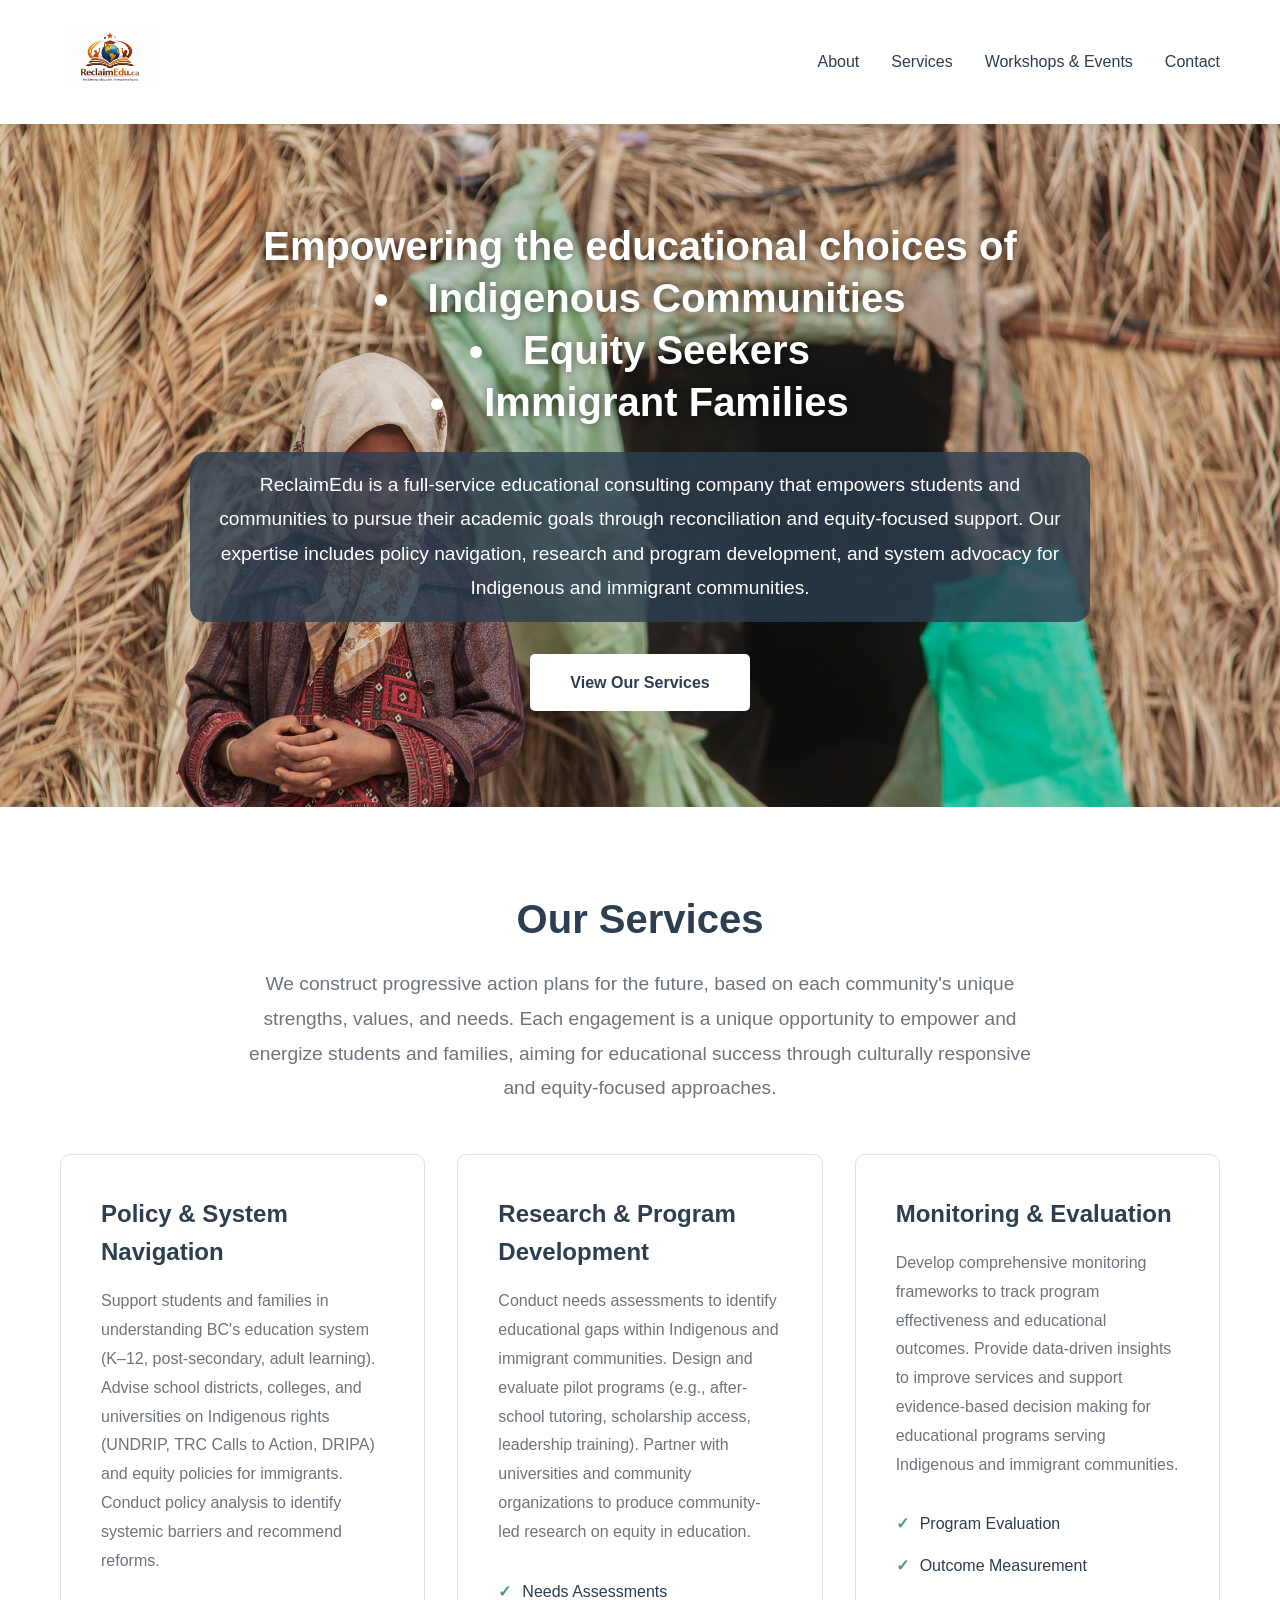
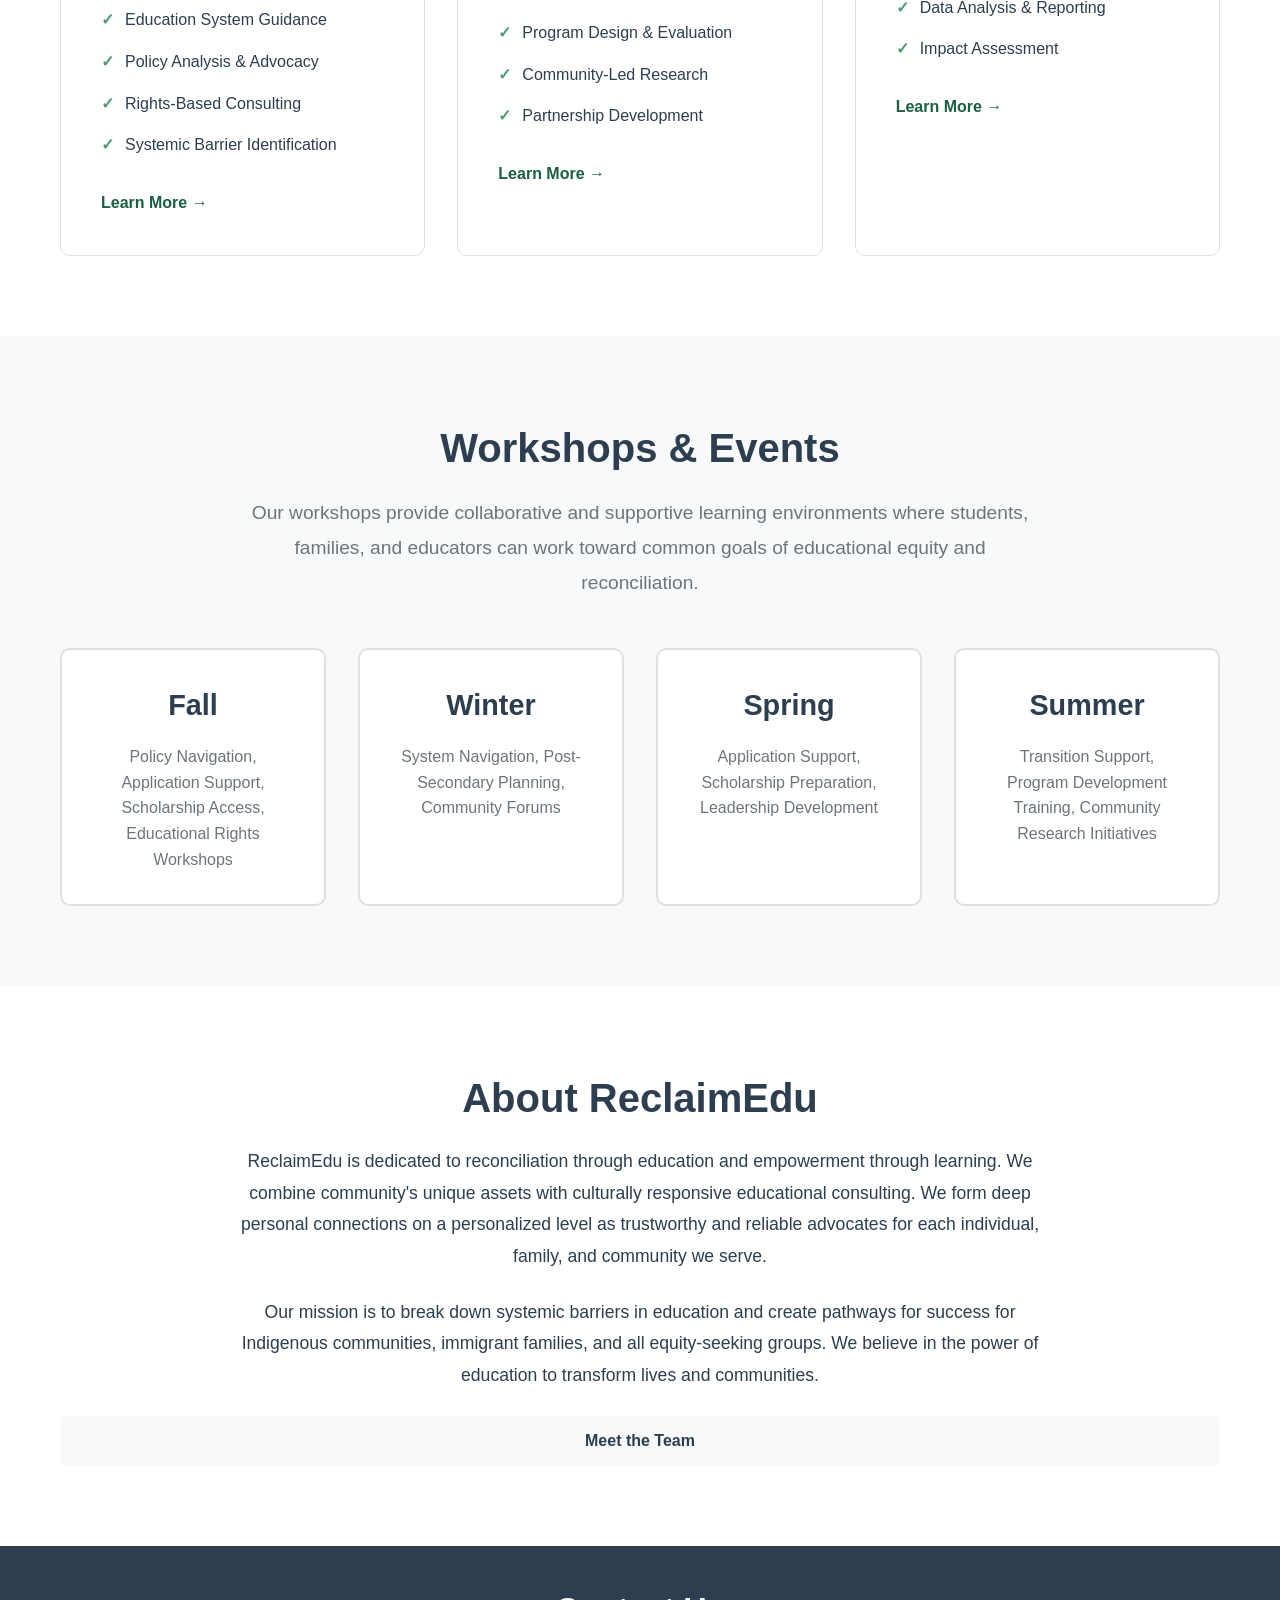
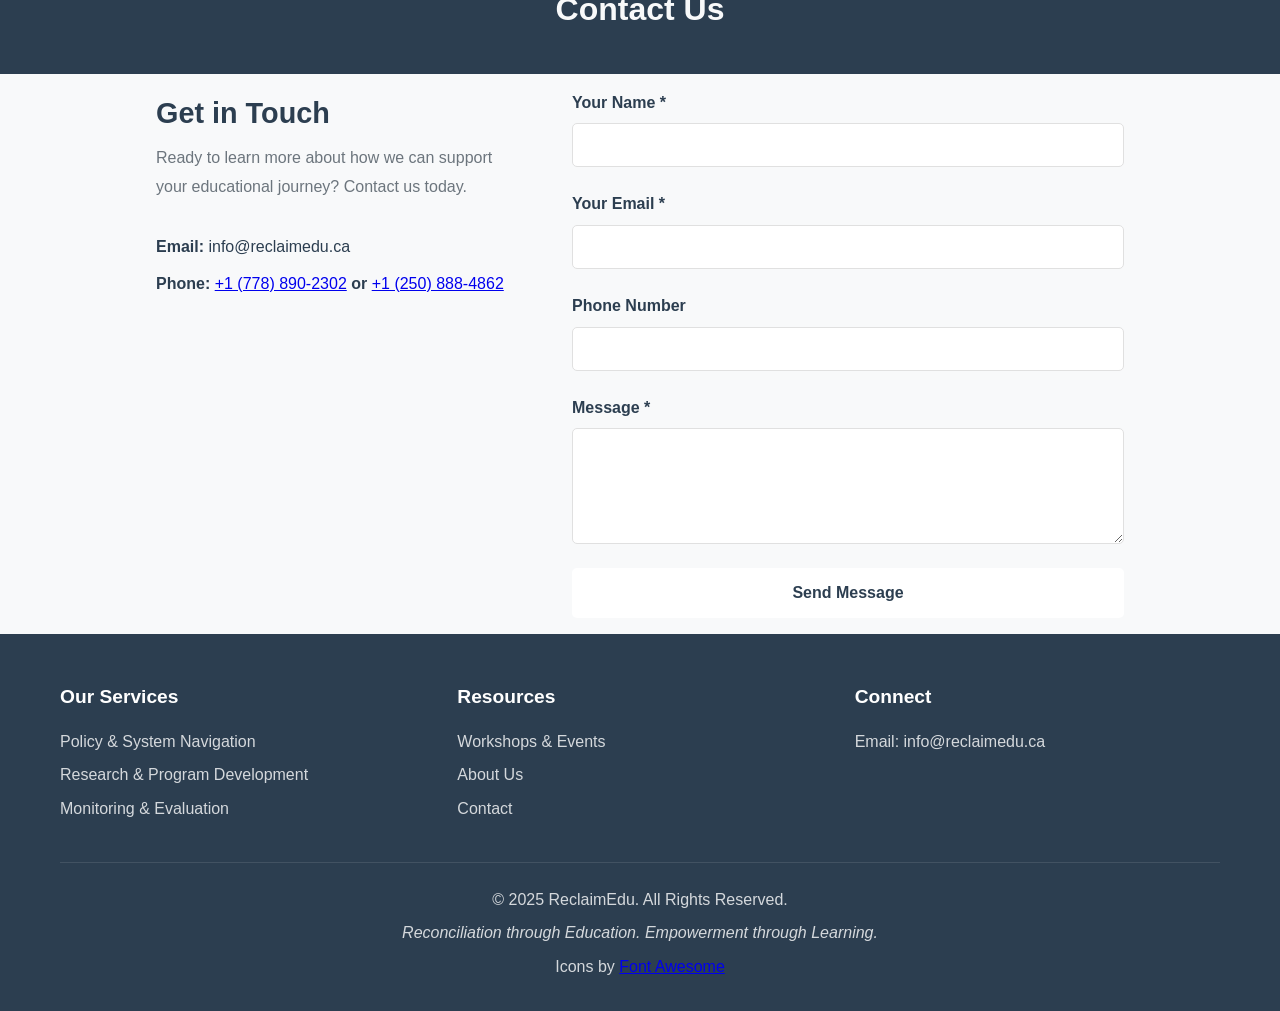
<file: index.html>
<!DOCTYPE html>
<html lang="en">
  <head>
    <meta charset="UTF-8" />
    <meta name="viewport" content="width=device-width, initial-scale=1.0" />
    <title>
      ReclaimEdu - Reconciliation through Education. Empowerment through
      Learning.
    </title>
    <link rel="icon" type="image/png" href="/Images/logo_header.png">
    <link rel="stylesheet" href="index.css" />
  </head>
  <body>
    <!-- Navigation -->
    <nav class="navbar">
      <div class="nav-container">
        <div class="nav-logo">
          <img
            src="./Images/logo_reclaiming_education_reimagining_futures.png"
            alt="ReclaimEdu Logo"
            id="logo"
            onclick="window.location.reload()"
          />
        </div>
        <button class="nav-toggle" aria-label="Toggle navigation">
          <span></span>
          <span></span>
          <span></span>
        </button>
        <ul class="nav-menu">
          <button class="nav-close" aria-label="Close navigation">
            <span>×</span>
          </button>
          <li class="nav-item">
            <a href="#about" class="nav-link">About</a>
              <ul class="dropdown">
                <li><a href="#meettheteam">Meet the Team</a></li>
              </ul>
          </li>
          <li class="nav-item">
            <a href="#services" class="nav-link">Services</a>
            <ul class="dropdown">
              <li><a href="#policy">Policy & System Navigation</a></li>
              <li><a href="#research">Research & Program Development</a></li>
              <li><a href="#evaluation">Monitoring & Evaluation</a></li>
            </ul>
          </li>
          <li class="nav-item">
            <a href="#workshops" class="nav-link">Workshops & Events</a>
          </li>
          <li class="nav-item">
            <a href="#contact" class="nav-link">Contact</a>
          </li>
        </ul>
      </div>
    </nav>

    <!-- Hero Section -->
    <section class="fade-in">
    <section class="hero">
      <div class="hero-container">
        <h1 class="hero-title">
          Empowering the educational choices of
          <span class="highlight">
            <ul>
              <li>Indigenous Communities</li>
              <li>Equity Seekers</li>
              <li>Immigrant Families</li>
            </ul>
        </h1>
        <p class="hero-subtitle">
          ReclaimEdu is a full-service educational consulting company that
          empowers students and communities to pursue their academic goals
          through reconciliation and equity-focused support. Our expertise
          includes policy navigation, research and program development, and
          system advocacy for Indigenous and immigrant communities.
        </p>
        <a href="#services" class="btn-primary">View Our Services</a>
      </div>
    </section>
    </section>

    <!-- Stats Section -->
    <section class="fade-in">
    <section class="stats">
      <div class="stats-container">
        <div class="stat-item">
          <div class="stat-number">10+</div>
          <div class="stat-label">Years of Service</div>
        </div>
        <div class="stat-item">
          <div class="stat-number">500+</div>
          <div class="stat-label">Students Supported</div>
        </div>
        <div class="stat-item">
          <div class="stat-number">50+</div>
          <div class="stat-label">Community Partners</div>
        </div>
        <div class="stat-item">
          <div class="stat-number">100+</div>
          <div class="stat-label">Programs Developed</div>
        </div>
      </div>
    </section>
    </section>

    <!-- Services Section -->
    <section id="services" class="services">
      <div class="container">
        <h2 class="section-title">Our Services</h2>
        <p class="section-subtitle">
          We construct progressive action plans for the future, based on each
          community's unique strengths, values, and needs. Each engagement is a
          unique opportunity to empower and energize students and families,
          aiming for educational success through culturally responsive and
          equity-focused approaches.
        </p>

        <div class="services-grid">
          <div class="service-card" id="policy">
            <h3>Policy & System Navigation</h3>
            <p>
              Support students and families in understanding BC's education
              system (K–12, post-secondary, adult learning). Advise school
              districts, colleges, and universities on Indigenous rights
              (UNDRIP, TRC Calls to Action, DRIPA) and equity policies for
              immigrants. Conduct policy analysis to identify systemic barriers
              and recommend reforms.
            </p>
            <ul class="service-features">
              <li>Education System Guidance</li>
              <li>Policy Analysis & Advocacy</li>
              <li>Rights-Based Consulting</li>
              <li>Systemic Barrier Identification</li>
            </ul>
            <a href="#contact" class="service-link">Learn More →</a>
          </div>

          <div class="service-card" id="research">
            <h3>Research & Program Development</h3>
            <p>
              Conduct needs assessments to identify educational gaps within
              Indigenous and immigrant communities. Design and evaluate pilot
              programs (e.g., after-school tutoring, scholarship access,
              leadership training). Partner with universities and community
              organizations to produce community-led research on equity in
              education.
            </p>
            <ul class="service-features">
              <li>Needs Assessments</li>
              <li>Program Design & Evaluation</li>
              <li>Community-Led Research</li>
              <li>Partnership Development</li>
            </ul>
            <a href="#contact" class="service-link">Learn More →</a>
          </div>

          <div class="service-card" id="evaluation">
            <h3>Monitoring & Evaluation</h3>
            <p>
              Develop comprehensive monitoring frameworks to track program
              effectiveness and educational outcomes. Provide data-driven
              insights to improve services and support evidence-based decision
              making for educational programs serving Indigenous and immigrant
              communities.
            </p>
            <ul class="service-features">
              <li>Program Evaluation</li>
              <li>Outcome Measurement</li>
              <li>Data Analysis & Reporting</li>
              <li>Impact Assessment</li>
            </ul>
            <a href="#contact" class="service-link">Learn More →</a>
          </div>
        </div>
      </div>
    </section>

    <!-- Workshops Section -->
    <section class="fade-in">
    <section id="workshops" class="workshops">
      <div class="container">
        <h2 class="section-title">Workshops & Events</h2>
        <p class="section-subtitle">
          Our workshops provide collaborative and supportive learning
          environments where students, families, and educators can work toward
          common goals of educational equity and reconciliation.
        </p>

        <div class="workshop-seasons">
          <div class="season-card">
            <h3>Fall</h3>
            <p>
              Policy Navigation, Application Support, Scholarship Access,
              Educational Rights Workshops
            </p>
          </div>
          <div class="season-card">
            <h3>Winter</h3>
            <p>System Navigation, Post-Secondary Planning, Community Forums</p>
          </div>
          <div class="season-card">
            <h3>Spring</h3>
            <p>
              Application Support, Scholarship Preparation, Leadership
              Development
            </p>
          </div>
          <div class="season-card">
            <h3>Summer</h3>
            <p>
              Transition Support, Program Development Training, Community
              Research Initiatives
            </p>
          </div>
        </div>
      </div>
    </section>
    </section>

    <!-- Testimonials Section -->
    <section class="testimonials" style="display: none">
      <div class="container">
        <h2 class="section-title" >Community Feedback</h2>
        <div class="testimonials-grid">
          <div class="testimonial-card">
            <p class="testimonial-text">
            </p>
            <p class="testimonial-author"></p>
          </div>
          <div class="testimonial-card">
            <p class="testimonial-text">
            </p>
            <p class="testimonial-author"></p>
          </div>
          <div class="testimonial-card">
            <p class="testimonial-text">
            </p>
            <p class="testimonial-author">— </p>
          </div>
        </div>
      </div>
    </section>

    <!-- About Section -->
    <section class="fade-in">
    <section id="about" class="about">
      <div class="container">
        <h2 class="section-title">About ReclaimEdu</h2>
        <div class="about-content">
          <p class="about-text">
            ReclaimEdu is dedicated to reconciliation through education and
            empowerment through learning. We combine community's unique assets
            with culturally responsive educational consulting. We form deep
            personal connections on a personalized level as trustworthy and
            reliable advocates for each individual, family, and community we
            serve.
          </p>
          <p class="about-text">
            Our mission is to break down systemic barriers in education and
            create pathways for success for Indigenous communities, immigrant
            families, and all equity-seeking groups. We believe in the power of
            education to transform lives and communities.
          </p>
          
        </div>
        <button class="btn-primary"
        id="meettheteam"
        onclick="window.location.href='meettheteam.html'">
        Meet the Team</button>
      </div>
    </section>
    </section>

    <!-- Contact Section -->
    <section class="fade-in">
    <section id="contact" class="contact">
      <h2 class="contact-title">Contact Us</h2>
      <div class="container">
        <div class="contact-content">
          <div class="contact-info">
            <h3>Get in Touch</h3>
            <p>
              Ready to learn more about how we can support your educational
              journey? Contact us today.
            </p>
            <div class="contact-details">
              <p><strong>Email:</strong> info@reclaimedu.ca</p>
              <p><strong>Phone:</strong> 
                <a href="tel:+17788902302">+1 (778) 890-2302</a>
                <strong>or</strong>
                <a href="tel:+12508884862">+1 (250) 888-4862</a>
            </p>
            </div>
          </div>
          <form class="contact-form"
          target="_blank"
          action="https://formsubmit.co/686931628404e7382df29515651a547b "
          method = "POST">
            <div class="form-group">
              <label for="name">Your Name *</label>
              <input type="text" id="name" name="name" required />
            </div>
            <div class="form-group">
              <label for="email">Your Email *</label>
              <input type="email" id="email" name="email" required />
            </div>
            <div class="form-group">
              <label for="phone">Phone Number</label>
              <input type="tel" id="phone" name="phone" />
            </div>
            <div class="form-group" style="display: none">
              <label for="interest">Interested In:</label>
              <select id="interest" name="interest">
                <option value="">Select a service</option>
                <option value="policy">Policy & System Navigation</option>
                <option value="research">Research & Program Development</option>
                <option value="evaluation">Monitoring & Evaluation</option>
                <option value="workshop">Workshops & Events</option>
                <option value="other">Other</option>
              </select>
            </div>
            <div class="form-group">
              <label for="message" name="message">Message *</label>
              <textarea
                id="message"
                name="message"
                rows="5"
                required
              ></textarea>
            </div>

              <!-- Honeypot field -->
            <div class="hp">
                <label>Leave this field empty</label>
                <input type="text" name="_honey">
            </div>

            <input type="text" name="company" style="display: none" />
            <button type="submit" class="btn-primary">Send Message</button>
          </form>
        </div>
      </div>
    </section>
    </section>

    <!-- Footer -->
    <footer class="footer">
      <div class="container">
        <div class="footer-content">
          <div class="footer-section">
            <h4>Our Services</h4>
            <ul>
              <li><a href="#policy">Policy & System Navigation</a></li>
              <li><a href="#research">Research & Program Development</a></li>
              <li><a href="#evaluation">Monitoring & Evaluation</a></li>
            </ul>
          </div>
          <div class="footer-section">
            <h4>Resources</h4>
            <ul>
              <li><a href="#workshops">Workshops & Events</a></li>
              <li><a href="#about">About Us</a></li>
              <li><a href="#contact">Contact</a></li>
            </ul>
          </div>
          <div class="footer-section">
            <h4>Connect</h4>
            <p>Email: info@reclaimedu.ca</p>
          </div>
        </div>
        <div class="footer-bottom">
          <p>&copy; 2025 ReclaimEdu. All Rights Reserved.</p>
          <p class="tagline">
            Reconciliation through Education. Empowerment through Learning.
          </p>
        <p>Icons by <a href="https://fontawesome.com/">Font Awesome</a></p>
        </div>
      </div>
    </footer>
    <script
      src="https://challenges.cloudflare.com/turnstile/v0/api.js"
      async
      defer
    ></script>
    <script src="script.js"></script>
  </body>
</html>
</file>
<file: index.css>
/* Reset and Base Styles */
* {
    margin: 0;
    padding: 0;
    box-sizing: border-box;
}

:root {
    --primary-color: #1a5f3f;
    --secondary-color: #2d8659;
    --accent-color: #4a9d73;
    --text-dark: #2c3e50;
    --text-light: #6c757d;
    --bg-light: #f8f9fa;
    --bg-white: #ffffff;
    --border-color: #e0e0e0;
    --shadow: 0 2px 10px rgba(0, 0, 0, 0.1);
    --shadow-hover: 0 5px 20px rgba(0, 0, 0, 0.15);
    --logo-size: 100px;
    --logo-size-mobile: 80px;
}

body {
    font-family: -apple-system, BlinkMacSystemFont, 'Segoe UI', Roboto, 'Helvetica Neue', Arial, sans-serif;
    line-height: 1.6;
    color: var(--text-dark);
    background-color: var(--bg-white);
}

html{
    scroll-padding-top: calc(var(--logo-size) + 3rem);
}

.fade-in {
  opacity: 0;
  transform: translateY(30px);
  transition: opacity 0.8s ease-out, transform 0.8s ease-out;
}

.fade-in.show {
  opacity: 1;
  transform: translateY(0);
}

.container {
    max-width: 1200px;
    margin: 0 auto;
    padding: 0 20px;
}

/* Navigation */
.navbar {
    position: sticky;
    height: fit-content;
    background-color: var(--bg-white);
    box-shadow: var(--shadow);
    top: 0;
    z-index: 1000;
    padding: 0.5rem 0;
}

.nav-container {
    max-width: 1200px;
    margin: 0 auto;
    padding: 0 20px;
    display: flex;
    justify-content: space-between;
    align-items: center;
}

.nav-logo #logo {
    width: var(--logo-size);
    height: var(--logo-size);
    object-fit: contain;
}

.nav-logo #logo:hover{
    cursor: pointer;
}

.nav-menu {
    display: flex;
    list-style: none;
    gap: 2rem;
    align-items: center;
}

.nav-item {
    position: relative;
}

.nav-link {
    text-decoration: none;
    color: var(--text-dark);
    font-weight: 500;
    transition: color 0.3s;
    display: block;
    padding: 0.5rem 0;
}

.nav-link:hover {
    color: var(--primary-color);
}

.dropdown {
    position: absolute;
    top: 100%;
    left: 0;
    background-color: var(--bg-white);
    box-shadow: var(--shadow);
    list-style: none;
    min-width: 200px;
    padding: 0.5rem 0;
    opacity: 0;
    visibility: hidden;
    transform: translateY(-10px);
    transition: all 0.3s;
    z-index: 10;
}

.nav-item:hover .dropdown {
    opacity: 1;
    visibility: visible;
    transform: translateY(0);
    z-index: 10;
}

.dropdown li {
    padding: 0;
}

.dropdown a {
    display: block;
    padding: 0.75rem 1.5rem;
    color: var(--text-dark);
    text-decoration: none;
    transition: background-color 0.3s;
}

.dropdown a:hover {
    background-color: var(--bg-light);
    color: var(--primary-color);
}

.nav-toggle {
    display: none;
    flex-direction: column;
    background: none;
    border: none;
    cursor: pointer;
    gap: 4px;
}

.nav-toggle span {
    width: 25px;
    height: 3px;
    background-color: var(--text-dark);
    transition: all 0.3s;
}

.nav-close {
    display: none;
    position: absolute;
    top: 1rem;
    right: 1rem;
    background: none;
    border: none;
    font-size: 2rem;
    color: var(--text-dark);
    cursor: pointer;
    padding: 0.5rem;
    line-height: 1;
    width: 40px;
    height: 40px;
    align-items: center;
    justify-content: center;
    transition: color 0.3s;
}

.nav-close:hover {
    color: var(--primary-color);
}

.nav-close span {
    display: block;
    font-size: 2.5rem;
    font-weight: 300;
}

/* Hero Section */
.hero {
    background-image: url("./Images/demo_image1.jpg");
    background-size: cover;
    background-position: center;
    color: white;
    padding: 6rem 2rem;
    text-align: center;
}

.hero-container {
    max-width: 900px;
    margin: 0 auto;
}

.hero-title {
    font-size: 2.5rem;
    font-weight: 700;
    margin-bottom: 1.5rem;
    line-height: 1.3;
    text-shadow: 0 0 10px rgba(0,0,0,0.5);
}

.hero-title .highlight {
    display: block;
    font-weight: 700;
}

.hero-title .highlight ul{
    list-style-position: inside;
}

.hero-subtitle {
    font-size: 1.2rem;
    margin-bottom: 2rem;
    line-height: 1.8;
    background-color: rgba(44, 62, 80, 0.8);
    padding: 1rem;
    border-radius: 1rem;
}

.btn-primary {
    display: inline-block;
    background-color: white;
    color: var(--text-dark);
    padding: 1rem 2.5rem;
    text-decoration: none;
    border-radius: 5px;
    font-weight: 600;
    transition: transform 0.3s, box-shadow 0.3s;
    border: none;
    cursor: pointer;
}

.btn-primary:hover {
    transform: translateY(-2px);
    box-shadow: 0 5px 15px rgba(0, 0, 0, 0.2);
}

/* Stats Section */
.stats {
    display: none;
    background-color: var(--bg-light);
    padding: 4rem 2rem;
}

.stats-container {
    max-width: 1200px;
    margin: 0 auto;
    display: grid;
    grid-template-columns: repeat(auto-fit, minmax(200px, 1fr));
    gap: 3rem;
    text-align: center;
}

.stat-item {
    padding: 1rem;
}

.stat-number {
    font-size: 3rem;
    font-weight: 700;
    color: var(--primary-color);
    margin-bottom: 0.5rem;
}

.stat-label {
    font-size: 1.1rem;
    color: var(--text-light);
}

/* Services Section */
.services {
    padding: 5rem 2rem;
}

.section-title {
    font-size: 2.5rem;
    font-weight: 700;
    text-align: center;
    margin-bottom: 1rem;
    color: var(--text-dark);
}

.section-subtitle {
    font-size: 1.2rem;
    text-align: center;
    color: var(--text-light);
    max-width: 800px;
    margin: 0 auto 3rem;
    line-height: 1.8;
}

.services-grid {
    display: grid;
    grid-template-columns: repeat(auto-fit, minmax(320px, 1fr));
    gap: 2rem;
}

.service-card {
    background-color: var(--bg-white);
    border: 1px solid var(--border-color);
    border-radius: 10px;
    padding: 2.5rem;
    transition: transform 0.3s, box-shadow 0.3s;
}

.service-card:hover {
    transform: translateY(-5px);
    box-shadow: var(--shadow-hover);
}

.service-card h3 {
    font-size: 1.5rem;
    color: var(--text-dark);
    margin-bottom: 1rem;
}

.service-card p {
    color: var(--text-light);
    margin-bottom: 1.5rem;
    line-height: 1.8;
}

.service-features {
    list-style: none;
    margin-bottom: 1.5rem;
}

.service-features li {
    padding: 0.5rem 0;
    padding-left: 1.5rem;
    position: relative;
    color: var(--text-dark);
}

.service-features li:before {
    content: "✓";
    position: absolute;
    left: 0;
    color: var(--accent-color);
    font-weight: bold;
}

.service-link {
    color: var(--primary-color);
    text-decoration: none;
    font-weight: 600;
    transition: color 0.3s;
}

.service-link:hover {
    color: var(--secondary-color);
}

/* Workshops Section */
.workshops {
    background-color: var(--bg-light);
    padding: 5rem 2rem;
}

.workshop-seasons {
    display: grid;
    grid-template-columns: repeat(auto-fit, minmax(250px, 1fr));
    gap: 2rem;
}

.season-card {
    background-color: var(--bg-white);
    padding: 2rem;
    border-radius: 10px;
    text-align: center;
    border: 2px solid var(--border-color);
    transition: border-color 0.3s, transform 0.3s;
}

.season-card:hover {
    border-color: var(--primary-color);
    transform: translateY(-3px);
}

.season-card h3 {
    font-size: 1.8rem;
    color: var(--text-dark);
    margin-bottom: 1rem;
}

.season-card p {
    color: var(--text-light);
    line-height: 1.6;
}

/* Testimonials Section */
.testimonials {
    padding: 5rem 2rem;
}

.testimonials-grid {
    display: grid;
    grid-template-columns: repeat(auto-fit, minmax(300px, 1fr));
    gap: 2rem;
}

.testimonial-card {
    background-color: var(--bg-light);
    padding: 2.5rem;
    border-radius: 10px;
    border-left: 4px solid var(--primary-color);
}

.testimonial-text {
    font-size: 1.1rem;
    font-style: italic;
    color: var(--text-dark);
    margin-bottom: 1.5rem;
    line-height: 1.8;
}

.testimonial-author {
    font-weight: 600;
    color: var(--primary-color);
}

/* About Section */
.about {
    background-color: var(--bg-white);
    padding: 5rem 2rem;
}

.about-content {
    max-width: 800px;
    margin: 0 auto;
}

.about-text {
    font-size: 1.1rem;
    color: var(--text-dark);
    margin-bottom: 1.5rem;
    line-height: 1.8;
    text-align: center;
}

.about .container{
    display: flex;
    flex-direction: column;
    align-items: center;
}

.about .btn-primary{
    width: 100%;
    font-family: 'Segoe UI', sans-serif;
    font-size: 1rem;
    background-color: var(--bg-light);
}

.about .btn-primary:hover{
    color: var(--primary-color);
}
/* Contact Section */

/* HoneyPot for B.O.T.S */
.hp {
  position: absolute;
  left: -9999px;
  top: auto;
  width: 1px;
  height: 1px;
  overflow: hidden;
}

.contact{
background-color: var(--bg-light);
}

.contact-title{
    height: 8rem;
    width: 100%;
    font-size: 2rem;
    color: var(--bg-light);
    background-color: var(--text-dark);
    display: flex;
    justify-content: center;
    align-items: center;
}

.contact-content {
    padding: 1rem;
    display: grid;
    grid-template-columns: 1fr 1.5fr;
    gap: 3rem;
    max-width: 1000px;
    margin: 0 auto;
}

.contact-info h3 {
    font-size: 1.8rem;
    color: var(--text-dark);
    margin-bottom: 0.5rem;
}

.contact-info p {
    color: var(--text-light);
    margin-bottom: 1.5rem;
    line-height: 1.8;
}

.contact-details {
    margin-top: 2rem;
}

.contact-details p {
    margin-bottom: 0.5rem;
    color: var(--text-dark);
}

.contact-form {
    display: flex;
    flex-direction: column;
    gap: 1.5rem;
}

.form-group {
    display: flex;
    flex-direction: column;
}

.form-group label {
    margin-bottom: 0.5rem;
    font-weight: 600;
    color: var(--text-dark);
}

.form-group input,
.form-group select,
.form-group textarea {
    padding: 0.75rem;
    border: 1px solid var(--border-color);
    border-radius: 5px;
    font-family: inherit;
    font-size: 1rem;
    transition: border-color 0.3s;
}

.form-group input:focus,
.form-group select:focus,
.form-group textarea:focus {
    outline: none;
    border-color: var(--primary-color);
}

.form-group textarea {
    resize: vertical;
}

form .btn-primary{
    font-family: 'Segoe UI', sans-serif;
    font-size: 1rem;
}

form .btn-primary:hover{
    color: var(--primary-color);
}

/* Footer */
.footer {
    background-color: var(--text-dark);
    color: white;
    padding: 3rem 2rem 1.5rem;
}

.footer-content {
    display: grid;
    grid-template-columns: repeat(auto-fit, minmax(200px, 1fr));
    gap: 2rem;
    margin-bottom: 2rem;
}

.footer-section h4 {
    margin-bottom: 1rem;
    font-size: 1.2rem;
}

.footer-section ul {
    list-style: none;
}

.footer-section ul li {
    margin-bottom: 0.5rem;
}

.footer-section a {
    color: rgba(255, 255, 255, 0.8);
    text-decoration: none;
    transition: color 0.3s;
}

.footer-section a:hover {
    color: white;
}

.footer-section p {
    color: rgba(255, 255, 255, 0.8);
}

.footer-bottom {
    border-top: 1px solid rgba(255, 255, 255, 0.1);
    padding-top: 1.5rem;
    text-align: center;
}

.footer-bottom p {
    margin-bottom: 0.5rem;
    color: rgba(255, 255, 255, 0.8);
}

.tagline {
    font-style: italic;
    color: rgba(255, 255, 255, 0.6);
}

/* Responsive Design */
@media (max-width: 768px) {
    .nav-logo #logo {
    width: var(--logo-size-mobile);
    height: var(--logo-size-mobile);
    object-fit: contain;
    }

    .nav-menu {
        position: fixed;
        left: -100%;
        top: 0;
        height: 100vh;
        flex-direction: column;
        background-color: var(--bg-white);
        width: 80%;
        text-align: center;
        transition: 0.3s;
        box-shadow: var(--shadow);
        padding: 3rem 0 2rem;
        gap: 0;
        overflow-y: auto;
        z-index: 999;
    }

    .nav-menu.active {
        left: 0;
    }

    .nav-close {
        display: flex;
    }

    .nav-item {
        margin: 0.5rem 0;
    }

    .dropdown {
        position: static;
        opacity: 1;
        visibility: visible;
        transform: none;
        box-shadow: none;
        background-color: var(--bg-light);
        margin-top: 0.5rem;
    }

    .nav-toggle {
        display: flex;
    }

    .hero-title {
        font-size: 1.8rem;
    }

    .hero-subtitle {
        font-size: 1rem;
    }

    .section-title {
        font-size: 2rem;
    }

    .section-subtitle {
        font-size: 1rem;
    }

    .services-grid,
    .workshop-seasons,
    .testimonials-grid {
        grid-template-columns: 1fr;
    }

    .contact-content {
        grid-template-columns: 1fr;
    }

    .stats-container {
        grid-template-columns: repeat(2, 1fr);
        gap: 2rem;
        padding: 0;
    }
}

@media (max-width: 480px) {
    .nav-logo #logo {
    width: var(--logo-size-mobile);
    height: var(--logo-size-mobile);
    object-fit: contain;
    }

    .hero {
        padding: 4rem 1rem;
    }

    .hero-title {
        font-size: 1.5rem;
    }

    .stats-container {
        grid-template-columns: 1fr;
    }

    .stat-number {
        font-size: 2.5rem;
    }
}

@media (prefers-reduced-motion: reduce) {
  .fade-in {
    transition: none;
    opacity: 1;
    transform: none;
  }
}
</file>
